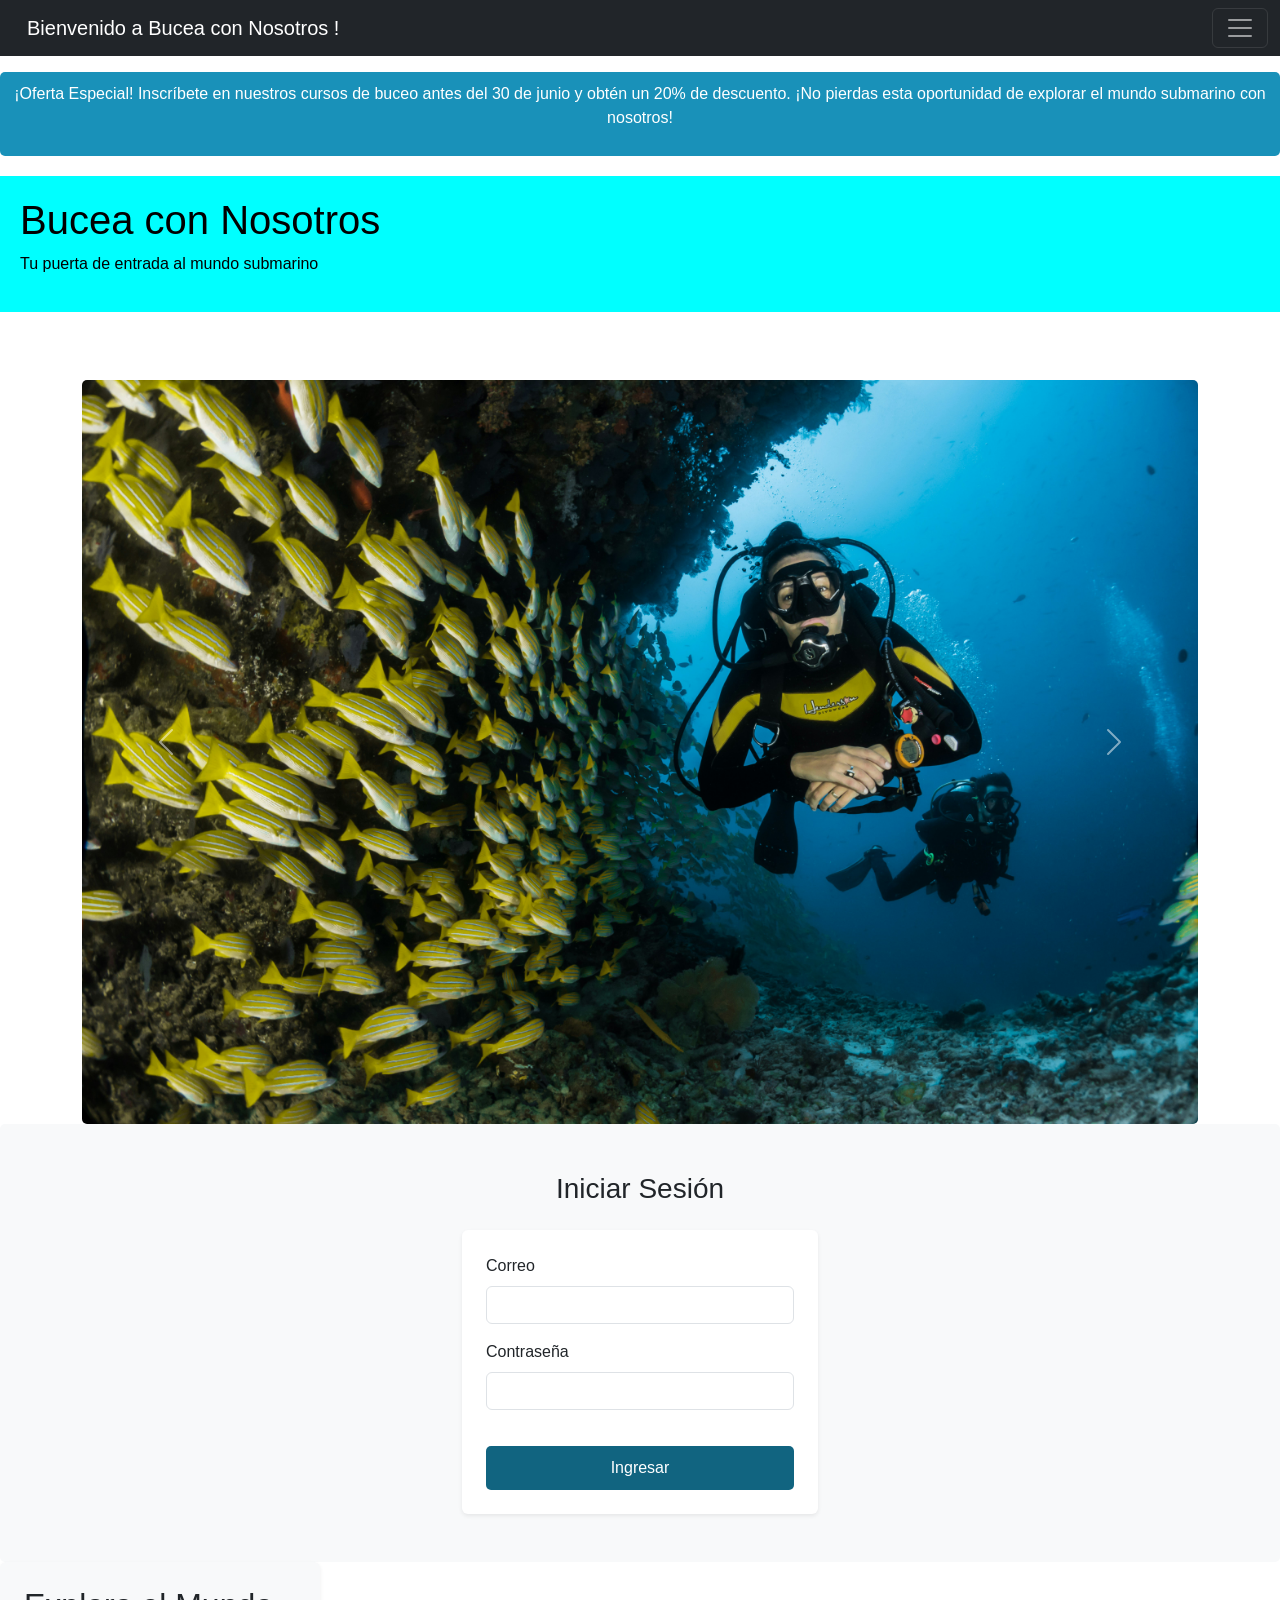
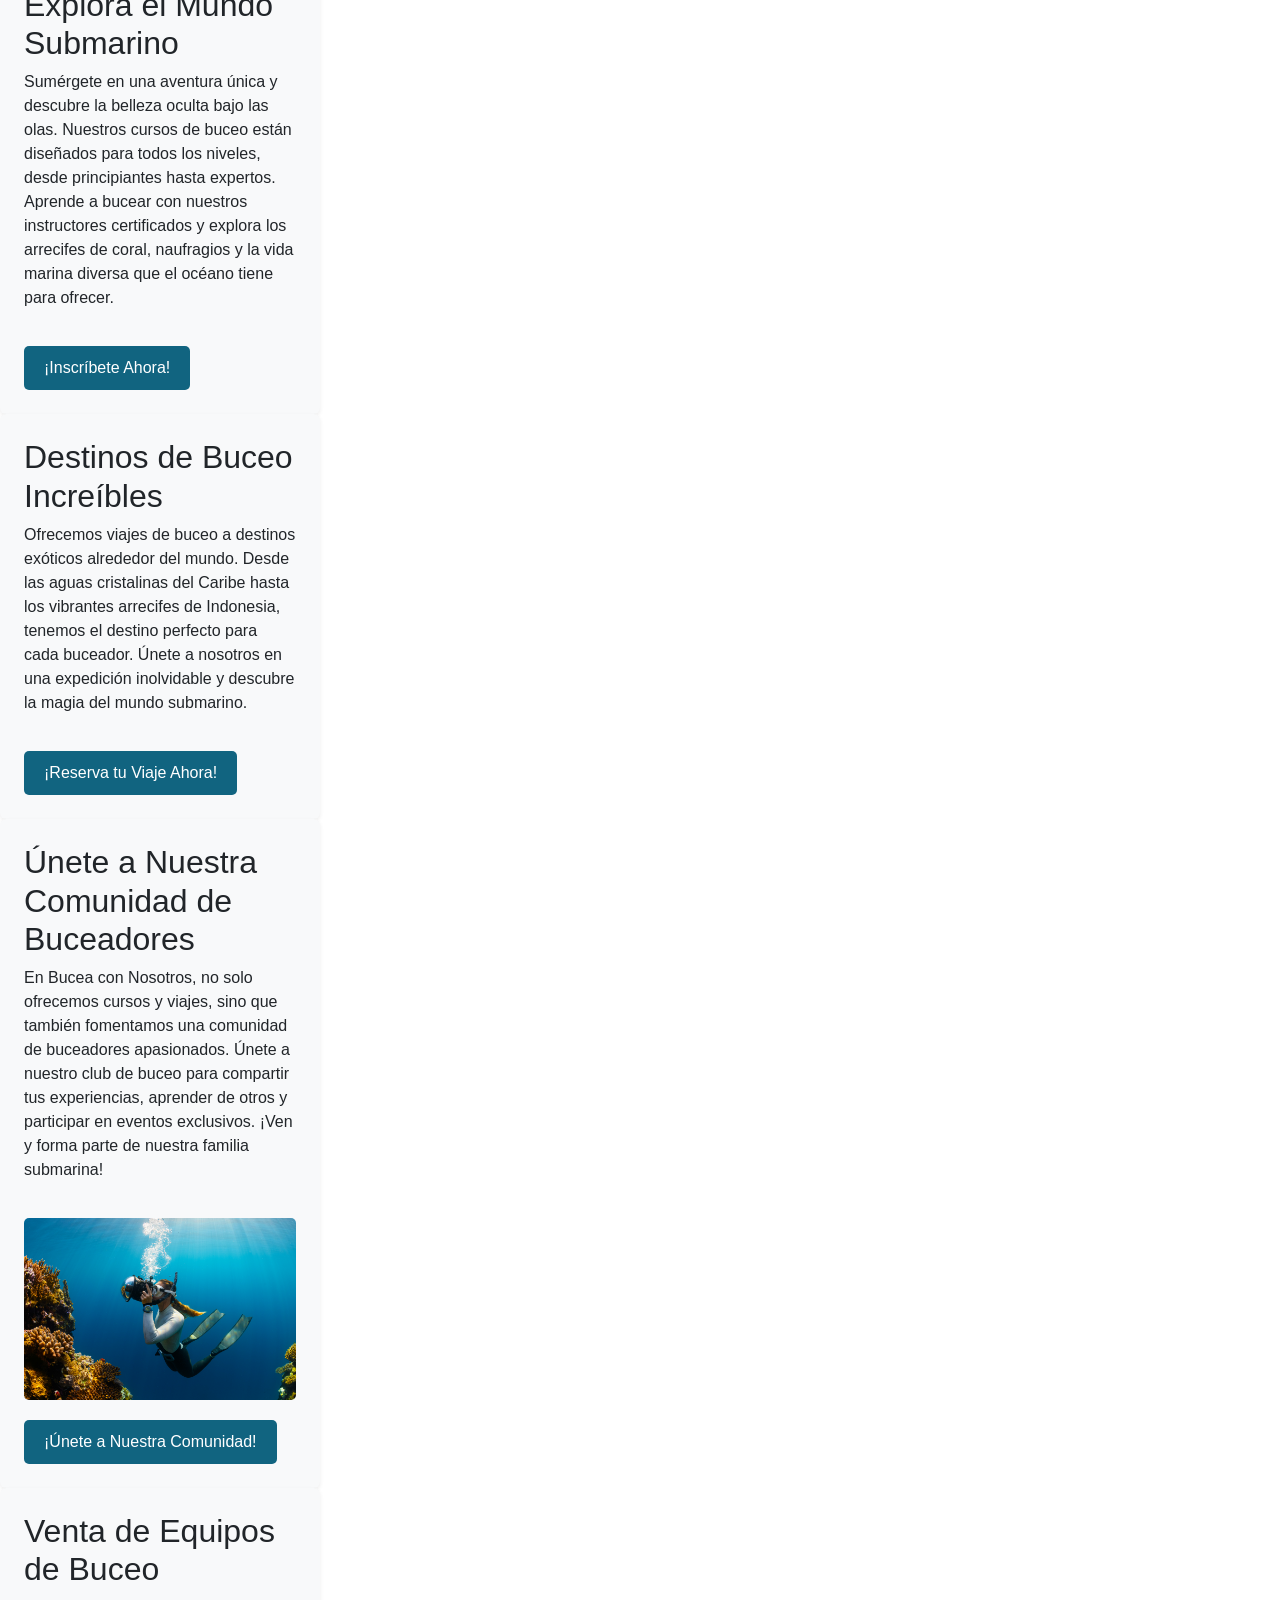
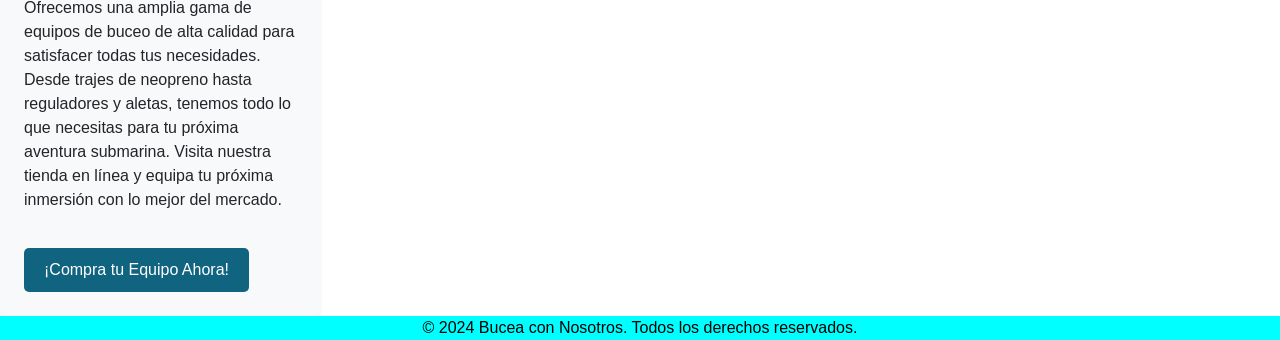
<file: index.html>
<!DOCTYPE html>
<html lang="en">
<head>
    <meta charset="UTF-8">
    <meta name="viewport" content="width=device-width, initial-scale=1.0">
     <link href="https://cdn.jsdelivr.net/npm/bootstrap@5.3.8/dist/css/bootstrap.min.css" rel="stylesheet" integrity="sha384-sRIl4kxILFvY47J16cr9ZwB07vP4J8+LH7qKQnuqkuIAvNWLzeN8tE5YBujZqJLB" crossorigin="anonymous">
     
    
    <title>Bucea con Nosotros</title>
    <link rel="stylesheet" href="assets/styles.css">
</head>
<body>

    <nav class="navbar navbar-dark bg-dark fixed-top">
  <div class="container-fluid">
    <a class="navbar-brand" href="#">Bienvenido a Bucea con Nosotros ! </a>
    <button class="navbar-toggler" type="button" data-bs-toggle="offcanvas" data-bs-target="#offcanvasDarkNavbar" aria-controls="offcanvasDarkNavbar" aria-label="Toggle navigation">
      <span class="navbar-toggler-icon"></span>
    </button>
    <div class="offcanvas offcanvas-end text-bg-dark" tabindex="-1" id="offcanvasDarkNavbar" aria-labelledby="offcanvasDarkNavbarLabel">
      <div class="offcanvas-header">
        <h5 class="offcanvas-title" id="offcanvasDarkNavbarLabel">Menu</h5>
        <button type="button" class="btn-close btn-close-white" data-bs-dismiss="offcanvas" aria-label="Close"></button>
      </div>
      <div class="offcanvas-body">
        <ul class="navbar-nav justify-content-end flex-grow-1 pe-3">
          <li class="nav-item">
            <a class="nav-link active" aria-current="page" href="#">Inicio</a>
          </li>
          <li class="nav-item">
            <a class="nav-link" href="#">Cursos</a>
          </li>
          <li class="nav-item">
            <a class="nav-link" href="#">Viajes</a>
          </li>
          <li class="nav-item">
            <a class="nav-link" href="#">Comunidad</a>
          </li>
          <li class="nav-item">
            <a class="nav-link" href="#">Contacto</a>
          </li>
          <li class="nav-item">
            <a class="nav-link" href="#">Venta de Equipos</a>
          </li>
        </ul>
        <form class="d-flex mt-3" role="buscar">
          <input class="form-control me-2" type="buscar" placeholder="buscar" aria-label="buscar"/>
          <button class="btn btn-success" type="submit">Buscador</button>
        </form>
      </div>
    </div>
  </div>
</nav>

<br><br><br>

    <div id="banner-anuncios" class="top-banner text-center" >
        <p>¡Oferta Especial! Inscríbete en nuestros cursos de buceo antes del 30 de junio y obtén un 20% de descuento. ¡No pierdas esta oportunidad de explorar el mundo submarino con nosotros!</p>
    </div>

    <header id="header-principal" class="Texto-centrado">
         <h1>Bucea con Nosotros</h1>
            <p>Tu puerta de entrada al mundo submarino</p>
    </header>
    
    <main>
          <div class="container mt-5">
            <div id="carouselExampleAutoplaying" class="carousel slide" data-bs-ride="carousel" >
        <div class="carousel-inner">
            <div class="carousel-item active">
            <img src="sebastian-pena-lambarri-7i5HMCGupVw-unsplash.jpg" class="d-block w-100" alt="buceador explorando el océano">
            </div>
            <div class="carousel-item">
            <img src="Buceadores,_Madeira,_Portugal,_2019-05-30,_DD_04.jpg" class="d-block w-100" alt="buceadores explorando el océano">
            </div>
            <div class="carousel-item">
            <img src="1ee20a17-buceo-iquique-1024x717.jpg" class="d-block w-100" alt="buceadores explorando el océano">
            </div>
        </div>
        <button class="carousel-control-prev" type="button" data-bs-target="#carouselExampleAutoplaying" data-bs-slide="prev">
            <span class="carousel-control-prev-icon" aria-hidden="true"></span>
            <span class="visually-hidden">Previous</span>
        </button>
        <button class="carousel-control-next" type="button" data-bs-target="#carouselExampleAutoplaying" data-bs-slide="next">
            <span class="carousel-control-next-icon" aria-hidden="true"></span>
            <span class="visually-hidden">Next</span>
        </button>
        </div>
        </div>


        <section class="bg-light py-5">
  <div class="container">

    <div class="row justify-content-center">
      <div class="col-12 col-md-6 col-lg-4">

        <h3 class="text-center mb-4">Iniciar Sesión</h3>

        <form class="p-4 shadow-sm bg-white rounded">

          <div class="mb-3">
            <label class="form-label">Correo</label>
            <input type="email" class="form-control">
          </div>

          <div class="mb-3">
            <label class="form-label">Contraseña</label>
            <input type="password" class="form-control">
          </div>

          <button class="btn btn-success w-100">
            Ingresar
          </button>

        </form>

      </div>
    </div>

  </div>
</section>






    <div class="col-12 col-md-6 col-lg-3">
      <section class="p-4 bg-light h-100 rounded shadow-sm" >
        <h2>Explora el Mundo Submarino</h2>
        <p>Sumérgete en una aventura única y descubre la belleza oculta bajo las olas. Nuestros cursos de buceo están diseñados para todos los niveles, desde principiantes hasta expertos. Aprende a bucear con nuestros instructores certificados y explora los arrecifes de coral, naufragios y la vida marina diversa que el océano tiene para ofrecer.</p>
        <button class="btn">¡Inscríbete Ahora!</button>
        </section>

        <section class="p-4 bg-light h-100 rounded shadow-sm">
        <h2>Destinos de Buceo Increíbles</h2>
        <p>Ofrecemos viajes de buceo a destinos exóticos alrededor del mundo. Desde las aguas cristalinas del Caribe hasta los vibrantes arrecifes de Indonesia, tenemos el destino perfecto para cada buceador. Únete a nosotros en una expedición inolvidable y descubre la magia del mundo submarino.</p>
        <button class="btn">¡Reserva tu Viaje Ahora!</button>
        </section>

        <section class="p-4 bg-light h-100 rounded shadow-sm">
        <h2>Únete a Nuestra Comunidad de Buceadores</h2>  
        <p>En Bucea con Nosotros, no solo ofrecemos cursos y viajes, sino que también fomentamos una comunidad de buceadores apasionados. Únete a nuestro club de buceo para compartir tus experiencias, aprender de otros y participar en eventos exclusivos. ¡Ven y forma parte de nuestra familia submarina!</p>
        <img src="neom-4AADxUsnufQ-unsplash.jpg" alt="Buceadores explorando el océano" width="200" height="200">
        <button class="btn">¡Únete a Nuestra Comunidad!</button>

        </section>

      <section class="p-4 bg-light h-100 rounded shadow-sm">
        <h2>Venta de Equipos de Buceo</h2>
        <p>Ofrecemos una amplia gama de equipos de buceo de alta calidad para satisfacer todas tus necesidades. Desde trajes de neopreno hasta reguladores y aletas, tenemos todo lo que necesitas para tu próxima aventura submarina. Visita nuestra tienda en línea y equipa tu próxima inmersión con lo mejor del mercado.</p>
        <button class="btn">¡Compra tu Equipo Ahora!</button>
        </section>

       







    </div>
</main>    
    

<footer>
        <p>&copy; 2024 Bucea con Nosotros. Todos los derechos reservados.</p>   
    </footer>
    <script src="https://cdn.jsdelivr.net/npm/bootstrap@5.3.8/dist/js/bootstrap.bundle.min.js" integrity="sha384-FKyoEForCGlyvwx9Hj09JcYn3nv7wiPVlz7YYwJrWVcXK/BmnVDxM+D2scQbITxI" crossorigin="anonymous"></script>
    
</body>
</html>
</file>
<file: assets/styles.css>
/* rest basico */

*{
    margin: 0;
    padding: 0;
    box-sizing: border-box;
}

html,body{
    height: 100%;
}
/* usamos flexbox para organizar el contenido de la página */


body{
    
    font-family: 'Franklin Gothic Medium', 'Arial Narrow', Arial, sans-serif;
    
    
}

#header-principal{

    background-color: aqua;
    color: black;
    padding: 20px;
    
}


nav ul{
    gap: 20px;
    
}


nav a{
    text-decoration: none;
    color: rgb(21, 84, 155);
    padding: 10px 15px;
}

img{
    width: 100%;
    height: auto;
    border-radius: 5px;
    margin-top: 20px;
}


section{
    background-color: rgb(59, 166, 185);
    padding: 20px;
    border-radius: 5px;
}

button.btn{
    background-color: rgb(17, 100, 128);
    color: white;
    border: none;
    padding: 10px 20px;
    border-radius: 5px;
    cursor: pointer;
    margin-top: 20px;
}


#banner-anuncios{
    background-color: rgb(25, 145, 185);
    color: white;
    padding: 10px;
    border-radius: 5px;
    margin-bottom: 20px;
}   

footer{  
    background-color: aqua;
    color: black;
    text-align: center;
    
}
</file>
